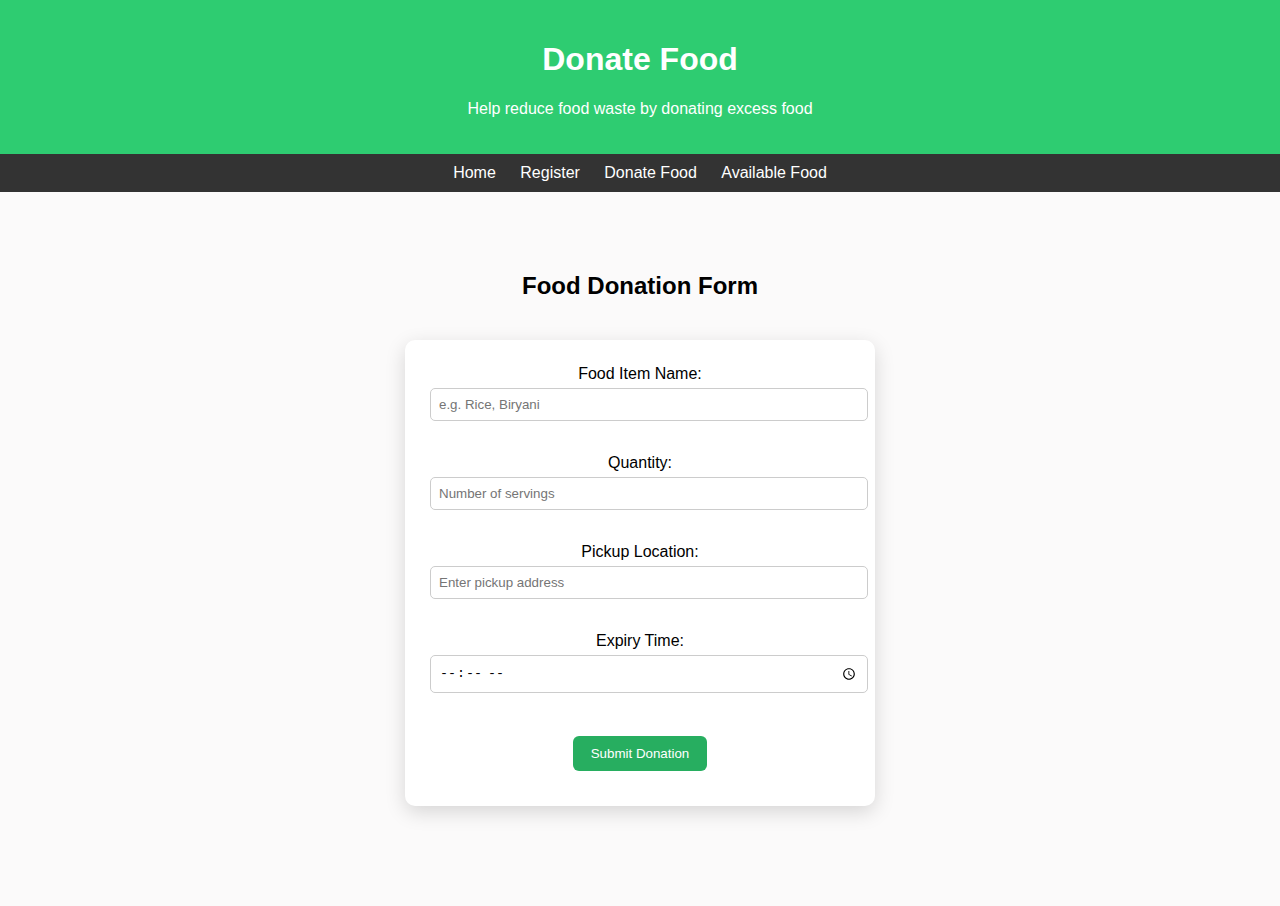
<file: donate.html>
<!DOCTYPE html>
<html>
<head>
    <title>Donate Food</title>
    <link rel="stylesheet" href="css/style.css">
    <script src="script.js"></script>
</head>
<body>

<header>
    <h1>Donate Food</h1>
    <p>Help reduce food waste by donating excess food</p>
</header>

<nav>
    <a href="index.html">Home</a>
    <a href="register.html">Register</a>
    <a href="donate.html">Donate Food</a>
    <a href="view-food.html">Available Food</a>
</nav>

<section class="content">
    <h2>Food Donation Form</h2>
    <div id="successMsg" style="
display:none;
background:#e8f8f0;
color:#27ae60;
padding:10px;
border-radius:6px;
margin-bottom:15px;
text-align:center;">
    Food donated successfully!
</div>

    
    <form id="donateForm">

        <label>Food Item Name:</label><br>
        <input type="text" id="foodName" placeholder="e.g. Rice, Biryani" required><br><br>
    
        <label>Quantity:</label><br>
        <input type="number" id="quantity" placeholder="Number of servings" required><br><br>
    
        <label>Pickup Location:</label><br>
        <input type="text" id="location" placeholder="Enter pickup address" required><br><br>
    
        <label>Expiry Time:</label><br>
        <input type="time" id="expiryTime" required><br><br>
    
        <button type="submit">Submit Donation</button>
    
    </form>
    
</section>

</body>
</html>
</file>
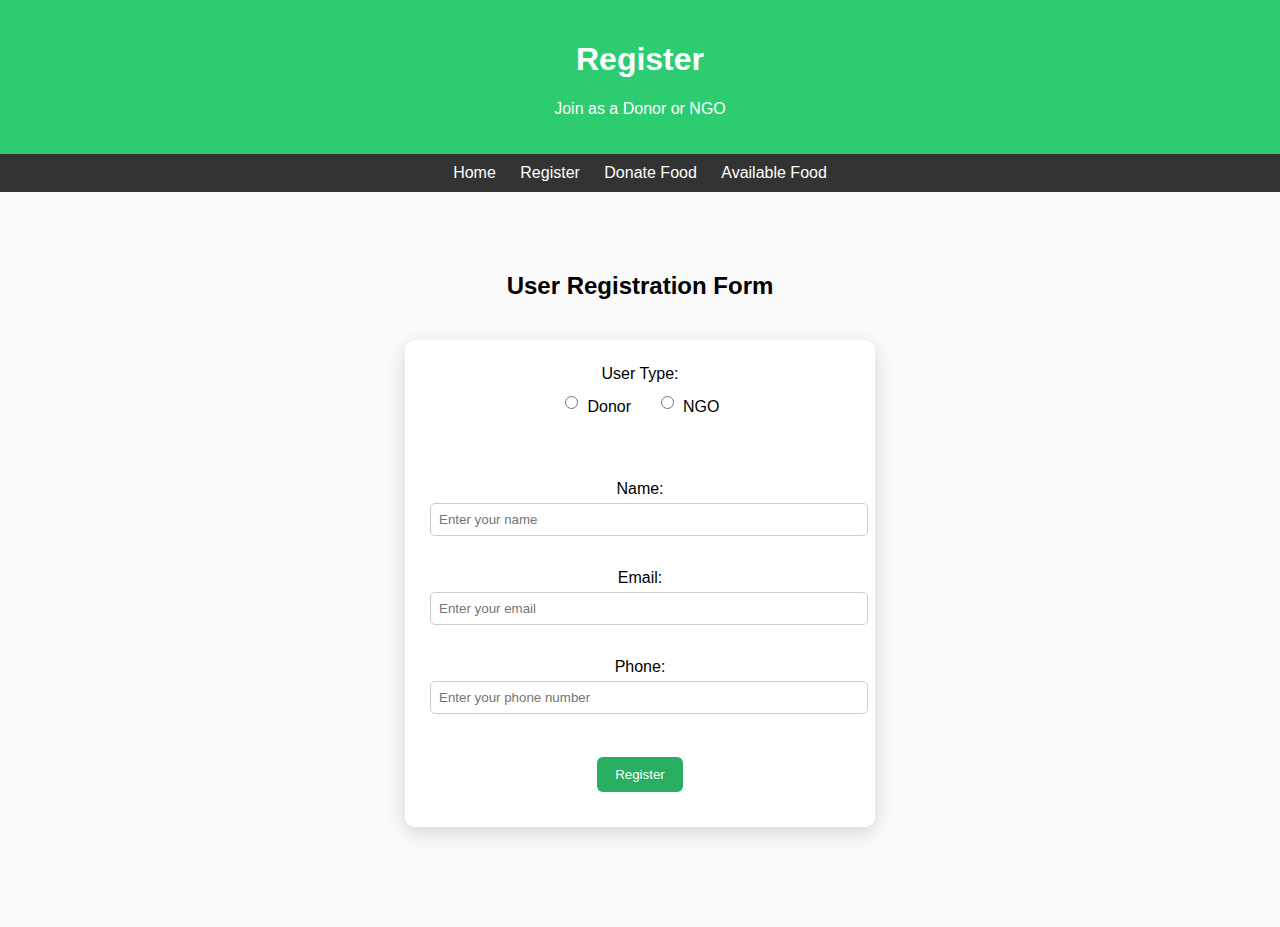
<file: register.html>
<!DOCTYPE html>
<html>
<head>
    <title>User Registration</title>
    <link rel="stylesheet" href="css/style.css">
</head>
<body>

<header>
    <h1>Register</h1>
    <p>Join as a Donor or NGO</p>
</header>

<nav>
    <a href="index.html">Home</a>
    <a href="register.html">Register</a>
    <a href="donate.html">Donate Food</a>
    <a href="view-food.html">Available Food</a>
</nav>

<section class="content">
    <h2>User Registration Form</h2>
    <div id="registerSuccess" style="
    display:none;
    background:#e8f8f0;
    color:#27ae60;
    padding:10px;
    border-radius:6px;
    margin-bottom:15px;
    text-align:center;">
        Registration Successful!
    </div>
    
    <form id="registerForm">

        <div class="radio-group">
            <label>User Type:</label>
        
            <div class="radio-options">
                <label>
                    <input type="radio" name="userType" value="Donor" required>
                    Donor
                </label>
        
                <label>
                    <input type="radio" name="userType" value="NGO">
                    NGO
                </label>
            </div>
        </div>
        

        <br><br>

        <label>Name:</label><br>
        <input type="text" placeholder="Enter your name" required><br><br>

        <label>Email:</label><br>
        <input type="email" placeholder="Enter your email" required><br><br>

        <label>Phone:</label><br>
        <input type="tel" placeholder="Enter your phone number" required><br><br>

        <button type="submit">Register</button>
    </form>
</section>
<script src="script.js"></script>

</body>
</html>
</file>
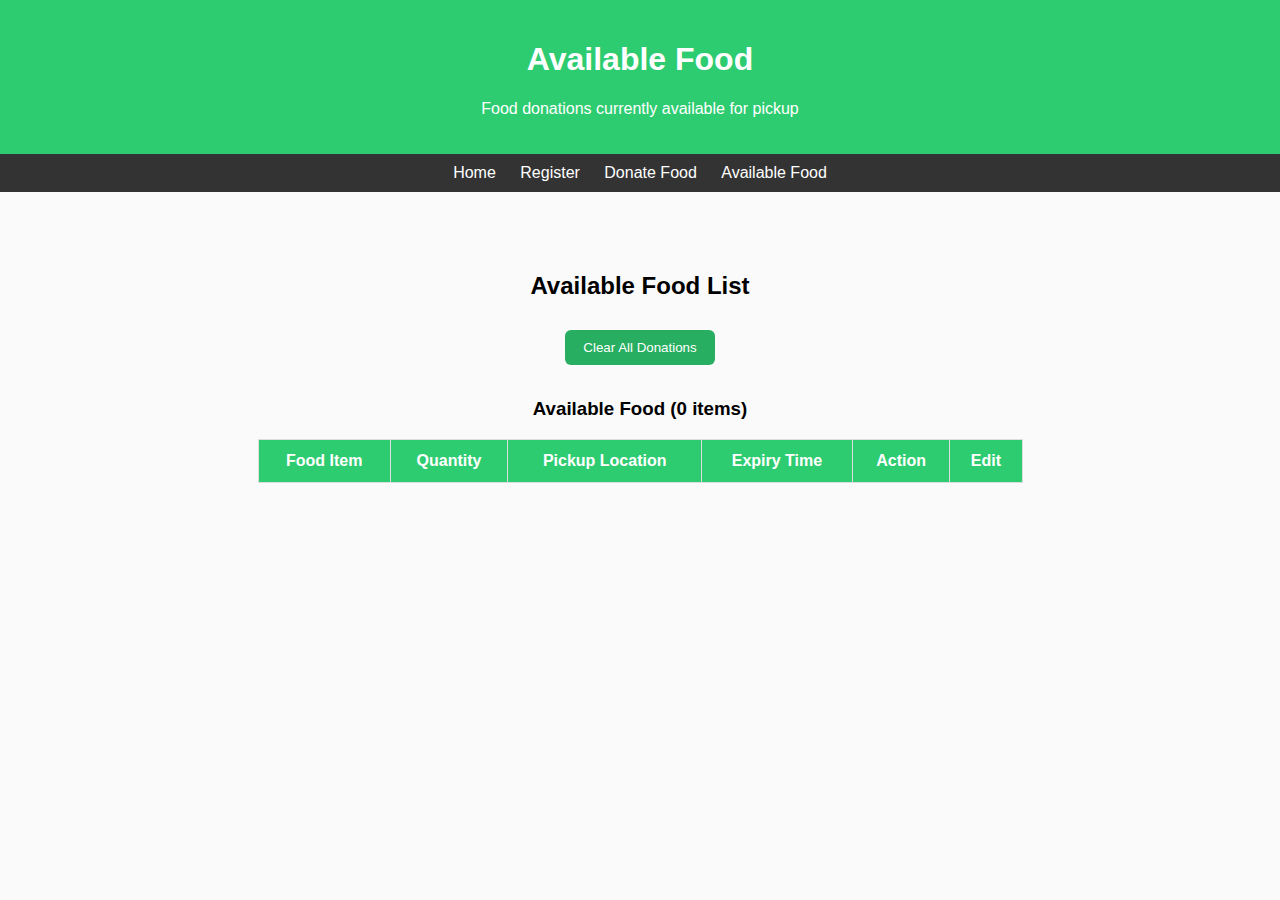
<file: view-food.html>
<!DOCTYPE html>
<html>
<head>
    <title>Available Food</title>
    <link rel="stylesheet" href="css/style.css">
    <script src="script.js"></script>
</head>
<body>

<header>
    <h1>Available Food</h1>
    <p>Food donations currently available for pickup</p>
</header>

<nav>
    <a href="index.html">Home</a>
    <a href="register.html">Register</a>
    <a href="donate.html">Donate Food</a>
    <a href="view-food.html">Available Food</a>
</nav>

<section class="content">
    <h2>Available Food List</h2>
    <button onclick="clearAllFood()" style="margin-bottom:15px;">
        Clear All Donations
    </button>
    <h3 id="itemCount">Available Food (0 items)</h3>
    <div class="table-container">
        <table id="foodTable">
            <tr>
                <th>Food Item</th>
                <th>Quantity</th>
                <th>Pickup Location</th>
                <th>Expiry Time</th>
                <th>Action</th>
                <th>Edit</th>
            </tr>
        </table>
    </div>
    
    
    

</section>

</body>
</html>
</file>
<file: css/style.css>
body {
    font-family: Arial, sans-serif;
    margin: 0;
    background-color: #fbfafa;
}

form {
    max-width: 420px;
    margin: 40px auto;
    background: #ffffff;
    padding: 25px;
    border-radius: 10px;
    box-shadow: 0 6px 20px rgba(0,0,0,0.15);
}

input {
    width: 100%;
    padding: 8px;
    margin-top: 5px;
    margin-bottom: 15px;
    border-radius: 5px;
    border: 1px solid #ccc;
}


header {
    background-color: #2ecc71;
    color: white;
    padding: 20px;
    text-align: center;
}

nav {
    background-color: #333;
    padding: 10px;
    text-align: center;
}

nav a {
    color: white;
    margin: 10px;
    text-decoration: none;
}

nav a:hover {
    text-decoration: underline;
}

.content {
    padding: 30px;
    text-align: center;
}

button {
    background-color: #27ae60;
    color: white;
    border: none;
    padding: 10px 18px;
    border-radius: 6px;
    cursor: pointer;
}

button:hover {
    background-color: #219150;
}


footer {
    background-color: #333;
    color: white;
    text-align: center;
    padding: 10px;
    position: fixed;
    bottom: 0;
    width: 100%;
}
table {
    width: 85%;
    margin: auto;
    border-collapse: collapse;
    background: white;
}

th, td {
    padding: 12px;
    border: 1px solid #ddd;
    text-align: center;
}

th {
    background-color: #2ecc71;
    color: white;
}

tr:nth-child(even) {
    background-color: #f9f9f9;
}


.content {
    max-width: 900px;
    margin: 40px auto;
    padding: 20px;
    text-align: center;
}

.content ul {
    list-style-position: inside;
    padding: 0;
    margin-top: 20px;
    text-align: left;
    display: inline-block;
}

.content button {
    margin: 10px;
}
.hero {
    background: linear-gradient(to right, #2ecc71, #27ae60);
    color: white;
    padding: 50px 20px;
    border-radius: 10px;
    text-align: center;
    margin-bottom: 30px;
}

.hero h2 {
    margin: 15px 0;
    font-size: 28px;
}

.hero p {
    margin-bottom: 20px;
}

.logo {
    width: 80px;
}
.info-section {
    max-width: 800px;
    margin: 50px auto;
    padding: 20px;
    text-align: center;
}

.info-section h2 {
    color: #27ae60;
    margin-bottom: 15px;
}

.info-section p {
    line-height: 1.6;
    margin-bottom: 30px;
}

.info-section ul {
    list-style: none;
    padding: 0;
}

.info-section li {
    margin: 10px 0;
}

.steps {
    display: flex;
    justify-content: center;
    gap: 25px;
    margin-top: 30px;
    flex-wrap: wrap;
}

.card {
    background: white;
    width: 250px;
    padding: 25px;
    border-radius: 12px;
    box-shadow: 0 8px 20px rgba(0,0,0,0.1);
    text-align: center;
    transition: transform 0.3s ease;
}

.card:hover {
    transform: translateY(-8px);
}

.card img {
    width: 60px;
    margin-bottom: 15px;
}

.card h3 {
    margin-bottom: 10px;
    color: #27ae60;
}
@media (max-width: 768px) {

    .steps {
        flex-direction: column;
        align-items: center;
    }

    .card {
        width: 90%;
    }

}
.table-container {
    overflow-x: auto;
}
@media (max-width: 768px) {
    form {
        width: 90%;
        margin: 20px auto;
    }
}
.radio-group {
    margin-bottom: 20px;
    text-align: center;   /* Center everything */
}

.radio-options {
    display: flex;
    justify-content: center;   /* Center horizontally */
    gap: 25px;
    margin-top: 8px;
}

.radio-options label {
    display: flex;
    align-items: center;
    gap: 6px;
}
</file>
